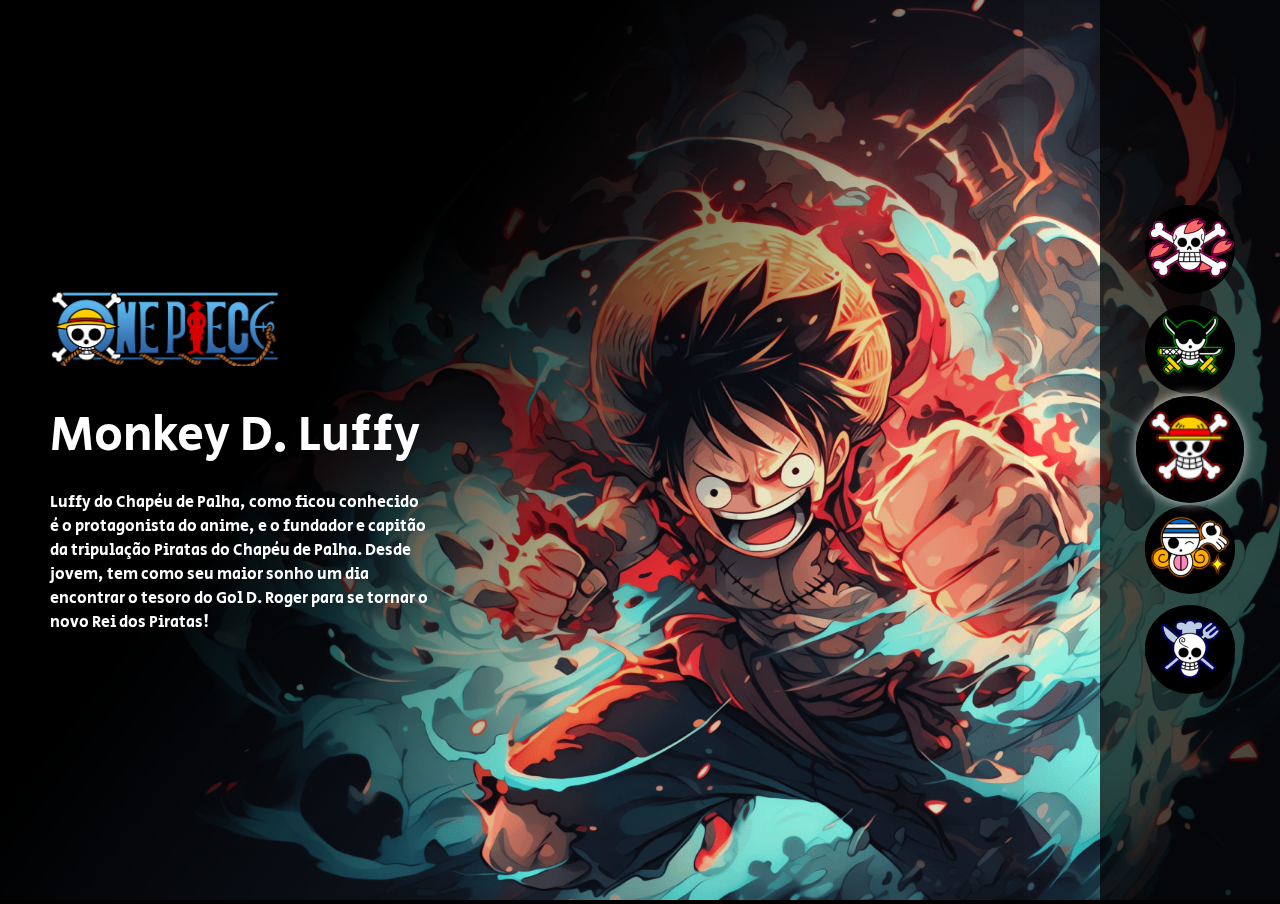
<file: index.html>
<!DOCTYPE html>
<html lang="pt-BR">

<head>
    <meta charset="UTF-8">
    <meta name="viewport" content="width=<device-width>, initial-scale=1.0">

    <link rel="preconnect" href="https://fonts.googleapis.com">
    <link rel="preconnect" href="https://fonts.gstatic.com" crossorigin>
    <link href="https://fonts.googleapis.com/css2?family=Secular+One&display=swap" rel="stylesheet">

    <link rel="stylesheet" href="./src/css/reset.css">
    <link rel="stylesheet" href="./src/css/estilos.css">
    <link rel="stylesheet" href="./src/css/responsivo.css">


    <title>One Piece</title>
</head>

<body>
    <main class="personagens">
        <div class="personagem">
            <img class="imagem" src="./src/imagens/personagem-tony-chopper.png" alt="Personagem Tony Tony Chopper">
            <div class="conteudo">
                <i class="logo"></i>
                <h2 class="nome-personagem">Tony Tony Chopper</h2>
                <p class="descricao">Esta pequena rena ganhou a habilidade de mudar sua forma e de pensar como humanos após comer a fruta Hito Hito no Mi. Chopper é um valioso membro da tripulação dos Piratas do Chapéu de Palha, atuando como médico da tripulação.</p>
            </div>
        </div>


        <div class="personagem">
            <img class="imagem" src="./src/imagens/personagem-roronoa-zoro.png" alt="Personagem Roronoa zoro">
            <div class="conteudo">
                <i class="logo"></i>
                <h2 class="nome-personagem">Roronoa Zoro</h2>
                <p class="descricao">Primeiro pirata (segundo membro se contarmos com Luffy) a se juntar à tripulação de Piratas do Chapéu de Palha, Zoro aceitou o convite de Luffy após o capitão salvar sua vida. Com sonho de se tornar o melhor espadachim do mundo superando Dracula Mihawk!</p>
            </div>
        </div>


        <div class="personagem selecionado">
            <img class="imagem" src="./src/imagens/personagem-monkey-d-luffy.png" alt="Personagem Monkey D. Luffy">
            <div class="conteudo">
                <i class="logo"></i>
                <h2 class="nome-personagem">Monkey D. Luffy</h2>
                <p class="descricao">Luffy do Chapéu de Palha, como ficou conhecido é o protagonista do anime, e o fundador e capitão da tripulação Piratas do Chapéu de Palha. Desde jovem, tem como seu maior sonho um dia encontrar o tesoro do Gol D. Roger para se tornar o novo Rei dos Piratas!</p>
            </div>
        </div>


        <div class="personagem">
            <img class="imagem" src="./src/imagens/personagem-nami.png" alt="Personagem Nami">
            <div class="conteudo">
                <i class="logo"></i>
                <h2 class="nome-personagem">Nami</h2>
                <p class="descricao">Órfã de guerra, ainda criança Nami foi adotada por Bell-mère, uma mulher da Marinha. Enquanto crescia ao lado de sua irmã adotiva Nojiko, Nami já demonstrava sua paixão por desenhar mapas, sonhando em um dia fazer o mapa de todo o mundo.</p>
            </div>
        </div>


        <div class="personagem">
            <img class="imagem" src="./src/imagens/personagem-sanji.png" alt="Personagem Vinsmoke Sanji">
            <div class="conteudo">
                <i class="logo"></i>
                <h2 class="nome-personagem">Vinsmoke Sanji</h2>
                <p class="descricao">Também conhecido como "Perna Negra" Sanji, este pirata foi o quinto a integrar a tripulação de Luffy. Suas ações como pirata lhe renderam a terceira maior recompensa entre os membros do Chapéu de Palha, além de atuar como cozinheiro oficial do grupo na busca de encontrar o mar mais puro, o All Blue!</p>
            </div>
        </div>


    </main>
    <ul class="botoes">
        <li>
            <button class="botao">
                <img src="./src/imagens/tripulacao-chopper.png" alt="Icon Chopper">
            </button>
        </li>

        <li>
            <button class="botao">
                <img src="./src/imagens/tripulacao-zoro.png" alt="Icon Zoro">
            </button>
        </li>

        <li>
            <button class="botao selecionado">
                <img src="./src/imagens/tripulacao-luffy.png" alt="Icon Luffy">
            </button>
        </li>

        <li>
            <button class="botao">
                <img src="./src/imagens/tripulacao-nami.png" alt="Icon Nami">
            </button>
        </li>

        <li>
            <button class="botao">
                <img src="./src/imagens/tripulacao-sanji.png" alt="Icon Sanji">
            </button>
        </li>
    </ul>

    <script src="./src/js/index.js"></script>

</body>

</html>
</file>
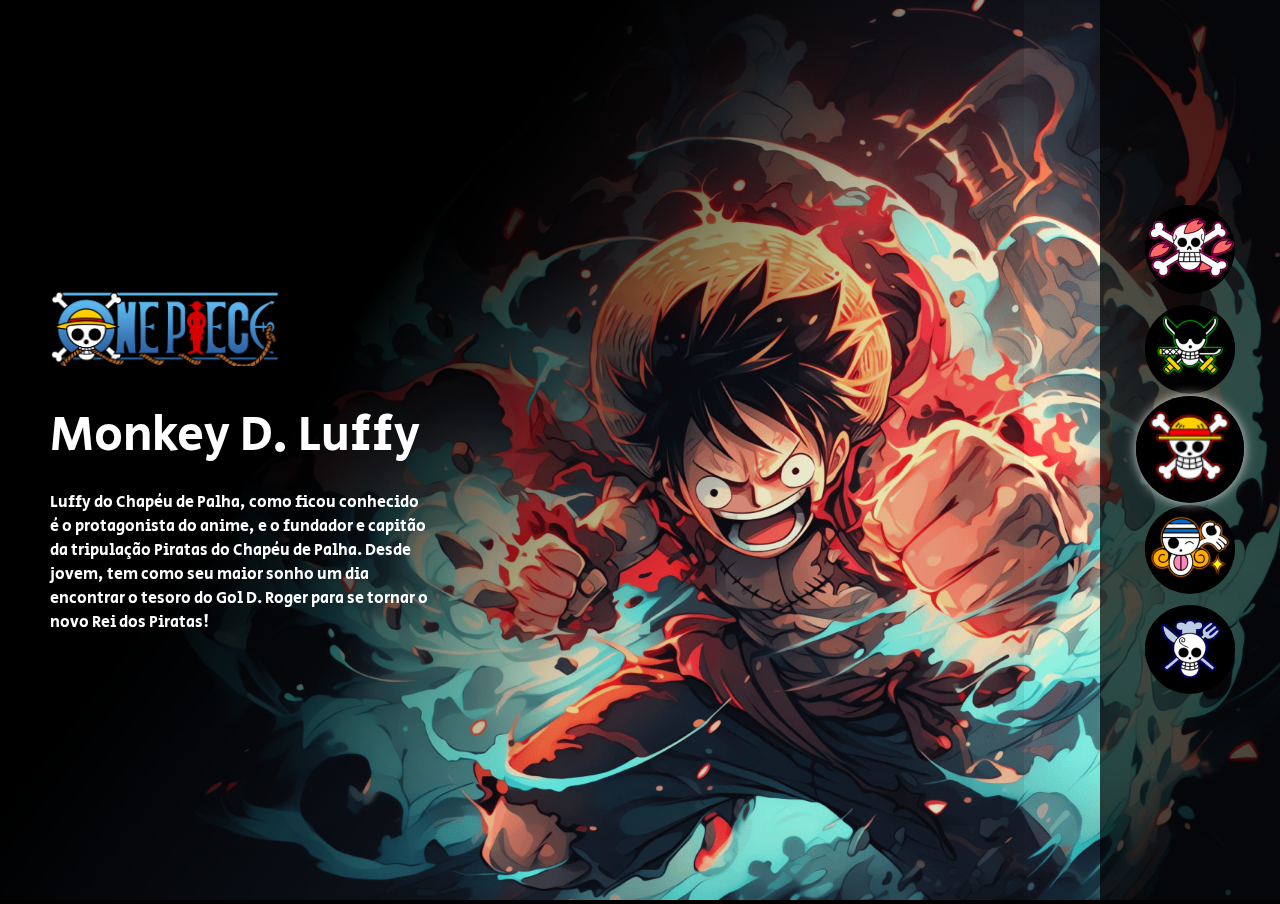
<file: index.html.html>
<!DOCTYPE html>
<html lang="pt-BR">

<head>
    <meta charset="UTF-8">
    <meta name="viewport" content="width=<device-width>, initial-scale=1.0">

    <link rel="preconnect" href="https://fonts.googleapis.com">
    <link rel="preconnect" href="https://fonts.gstatic.com" crossorigin>
    <link href="https://fonts.googleapis.com/css2?family=Secular+One&display=swap" rel="stylesheet">

    <link rel="stylesheet" href="./src/css/reset.css">
    <link rel="stylesheet" href="./src/css/estilos.css">
    <link rel="stylesheet" href="./src/css/responsivo.css">


    <title>One Piece</title>
</head>

<body>
    <main class="personagens">
        <div class="personagem">
            <img class="imagem" src="./src/imagens/personagem-tony-chopper.png" alt="Personagem Tony Tony Chopper">
            <div class="conteudo">
                <i class="logo"></i>
                <h2 class="nome-personagem">Tony Tony Chopper</h2>
                <p class="descricao">Esta pequena rena ganhou a habilidade de mudar sua forma e de pensar como humanos após comer a fruta Hito Hito no Mi. Chopper é um valioso membro da tripulação dos Piratas do Chapéu de Palha, atuando como médico da tripulação.</p>
            </div>
        </div>


        <div class="personagem">
            <img class="imagem" src="./src/imagens/personagem-roronoa-zoro.png" alt="Personagem Roronoa zoro">
            <div class="conteudo">
                <i class="logo"></i>
                <h2 class="nome-personagem">Roronoa Zoro</h2>
                <p class="descricao">Primeiro pirata (segundo membro se contarmos com Luffy) a se juntar à tripulação de Piratas do Chapéu de Palha, Zoro aceitou o convite de Luffy após o capitão salvar sua vida. Com sonho de se tornar o melhor espadachim do mundo superando Dracula Mihawk!</p>
            </div>
        </div>


        <div class="personagem selecionado">
            <img class="imagem" src="./src/imagens/personagem-monkey-d-luffy.png" alt="Personagem Monkey D. Luffy">
            <div class="conteudo">
                <i class="logo"></i>
                <h2 class="nome-personagem">Monkey D. Luffy</h2>
                <p class="descricao">Luffy do Chapéu de Palha, como ficou conhecido é o protagonista do anime, e o fundador e capitão da tripulação Piratas do Chapéu de Palha. Desde jovem, tem como seu maior sonho um dia encontrar o tesoro do Gol D. Roger para se tornar o novo Rei dos Piratas!</p>
            </div>
        </div>


        <div class="personagem">
            <img class="imagem" src="./src/imagens/personagem-nami.png" alt="Personagem Nami">
            <div class="conteudo">
                <i class="logo"></i>
                <h2 class="nome-personagem">Nami</h2>
                <p class="descricao">Órfã de guerra, ainda criança Nami foi adotada por Bell-mère, uma mulher da Marinha. Enquanto crescia ao lado de sua irmã adotiva Nojiko, Nami já demonstrava sua paixão por desenhar mapas, sonhando em um dia fazer o mapa de todo o mundo.</p>
            </div>
        </div>


        <div class="personagem">
            <img class="imagem" src="./src/imagens/personagem-sanji.png" alt="Personagem Vinsmoke Sanji">
            <div class="conteudo">
                <i class="logo"></i>
                <h2 class="nome-personagem">Vinsmoke Sanji</h2>
                <p class="descricao">Também conhecido como "Perna Negra" Sanji, este pirata foi o quinto a integrar a tripulação de Luffy. Suas ações como pirata lhe renderam a terceira maior recompensa entre os membros do Chapéu de Palha, além de atuar como cozinheiro oficial do grupo na busca de encontrar o mar mais puro, o All Blue!</p>
            </div>
        </div>


    </main>
    <ul class="botoes">
        <li>
            <button class="botao">
                <img src="./src/imagens/tripulacao-chopper.png" alt="Icon Chopper">
            </button>
        </li>

        <li>
            <button class="botao">
                <img src="./src/imagens/tripulacao-zoro.png" alt="Icon Zoro">
            </button>
        </li>

        <li>
            <button class="botao selecionado">
                <img src="./src/imagens/tripulacao-luffy.png" alt="Icon Luffy">
            </button>
        </li>

        <li>
            <button class="botao">
                <img src="./src/imagens/tripulacao-nami.png" alt="Icon Nami">
            </button>
        </li>

        <li>
            <button class="botao">
                <img src="./src/imagens/tripulacao-sanji.png" alt="Icon Sanji">
            </button>
        </li>
    </ul>

    <script src="./src/js/index.js"></script>

</body>

</html>
</file>
<file: src/css/estilos.css>
body {
    background-color: #000;
    overflow: hidden;
}

main::after {
    content: '';
    position: fixed;
    top: 0;
    left: 0;
    min-height: 100vh;
    width: 80vw;
    

    background: linear-gradient(-233deg, #000 35%, rgba(0, 0, 0, 0.07) 65%) no-repeat;
}

main .personagem {
    display: none;
    height: 100vh;
}

main .personagem.selecionado {
    display: block;
}

main .personagem .imagem {
    width: 100%;
    height: 100%;
    object-fit: cover;
}

.conteudo {
    position: absolute;
    top: 0;
    left: 50px;

    display: flex;
    flex-direction: column;
    justify-content: center;
    min-height: 100vh;
    max-width: 380px;
    z-index: 1;
}

.conteudo .nome-personagem {
    color: #ffffff;
    font-size: 48px;
    font-family: "Secular One";
    font-weight: 400;
    margin-bottom: 20px;
}

.conteudo .descricao {
    color: #ffffff;
    font-family: "Secular One";
    line-height: 24px;
}

.conteudo .logo {
    background-image: url("../imagens/one-piece-logo.png");
    background-size: cover;
    height: 100px;
    width: 230px;
    margin-bottom: 35px;
}

.botoes {
    position: fixed;
    top: 0;
    right: 0;

    display: flex;
    flex-direction: column;
    min-height: 100vh;
    width: 180px;
    justify-content: center;
    align-items: center;
    gap: 10px;
    background-color: rgba(0, 0, 0, 0.7);
}

.botoes .botao {
    border: none;
    background: #000000;
    cursor: pointer;
    border-radius: 50%;
}

.botoes .botao img {
    border-radius: 50%;
}

.botoes .botao.selecionado {
    transform: scale(1.2);
    box-shadow: 0 0 10px #D9D9D9;
}
</file>
<file: src/css/responsivo.css>
@media (max-width: 769px) {
    main::after {
        background: linear-gradient(0deg, #000 15%, rgba(0, 0, 0, 0.00)65%) no-repeat;
        width: 100vw;
    }

    main .personagem .imagem {
        height: 85%;
    }

    .conteudo {
        justify-content: flex-end;
        left: 0;
        top: -20%;
        max-width: 100vw;
        padding: 30px;
    }

    .conteudo .nome-personagem {
        font-size: 36px;
    }

    .conteudo .descricao {
        max-width: 500px;
    }

    .botoes {
        flex-direction: row;
        align-items: flex-end;
        width: 100%;
        padding: 30px;
    }

    .botoes .botao img {
        max-width: 50px;
    }
}

@media (max-width: 425px) {
    main .personagem .imagem {
        height: auto;
    }

    .conteudo .Logo {
        width: 170px;
        height: 75px;
    }

    .conteudo {
        top: -39%;
    }

    .conteudo .nome-personagem{
        font-size: 24px;
    }

    .botoes {
        padding: 20px;
        top: -15%;
    }

    .botoes .botao {
        max-width: 50px;
    }
}
</file>
